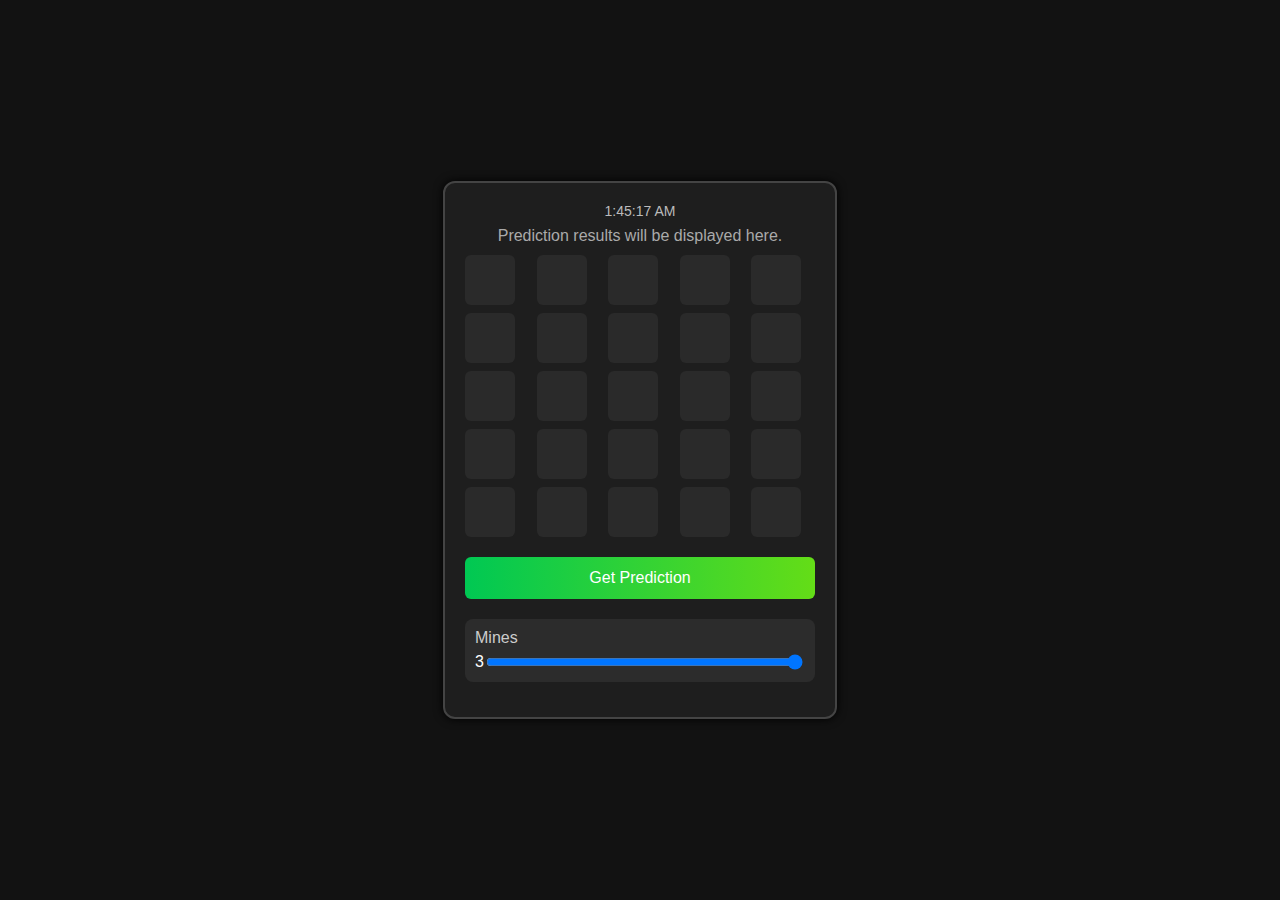
<file: index.html>
<!DOCTYPE html>
<html lang="en">
<head>
  <meta charset="UTF-8" />
  <meta name="viewport" content="width=device-width, initial-scale=1.0" />
  <title>Mine Prediction Game</title>
  <link rel="stylesheet" href="styles.css" />
</head>
<body>
  <div class="container">
    <div class="time" id="timeDisplay">--:--:--</div>

    <div class="result">Prediction results will be displayed here.</div>

    <div class="grid" id="grid"></div>

    <button class="button" onclick="startPrediction()">Get Prediction</button>

    <div class="section mines-section">
      <label>Mines</label>
      <div class="slider-container">
        <span id="mineValue">3</span>
        <input type="range" min="1" max="3" value="3" id="mines" onchange="updateMineValue()" />
      </div>
    </div>
  </div>

  <!-- Your main script -->
  <script src="script.js"></script>

  <!-- ✅ Telegram WebApp SDK -->
  <script src="https://telegram.org/js/telegram-web-app.js"></script>
  <script>
    const tg = window.Telegram.WebApp;
    tg.expand(); // Makes the WebApp fullscreen
    tg.ready();  // Notify Telegram that your WebApp is ready

    // Optional: Access user info
    const user = tg.initDataUnsafe?.user;
    console.log("Hello from Telegram WebApp, " + (user?.first_name || "Guest"));

    // Optional: send data back to bot if needed
    // tg.sendData("User opened the game");
  </script>
</body>
</html>
</file>
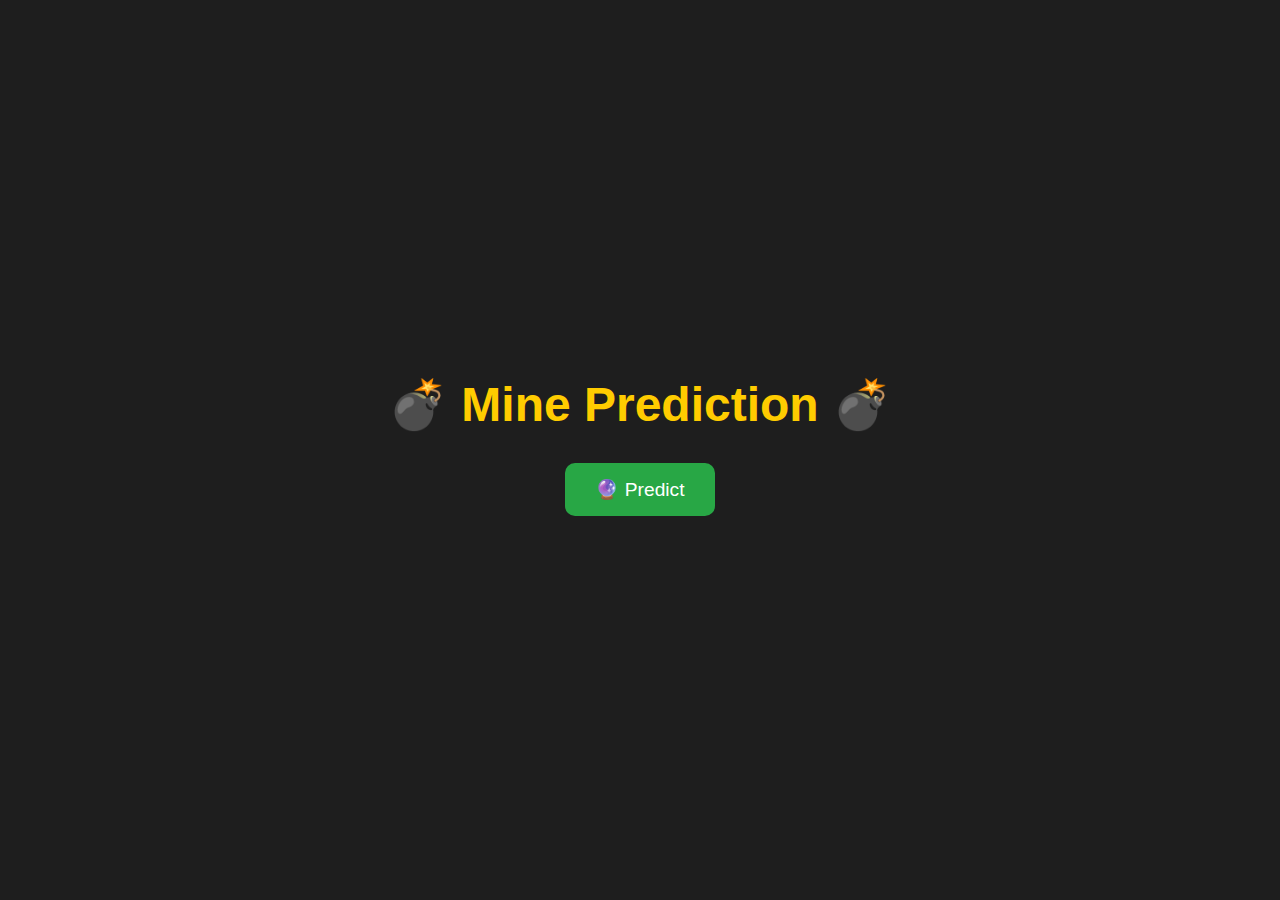
<file: .github/index.html>
<!DOCTYPE html>
<html lang="en">
<head>
  <meta charset="UTF-8" />
  <meta name="viewport" content="width=device-width, initial-scale=1.0"/>
  <title>Mine Prediction</title>
  <style>
    body {
      font-family: 'Segoe UI', sans-serif;
      background-color: #1e1e1e;
      color: #f0f0f0;
      display: flex;
      flex-direction: column;
      align-items: center;
      justify-content: center;
      height: 100vh;
      margin: 0;
    }

    h1 {
      font-size: 3em;
      margin-bottom: 30px;
      color: #ffcc00;
    }

    button {
      padding: 15px 30px;
      font-size: 1.2em;
      background-color: #28a745;
      color: white;
      border: none;
      border-radius: 10px;
      cursor: pointer;
      transition: 0.3s;
    }

    button:hover {
      background-color: #218838;
    }

    .prediction {
      margin-top: 40px;
      font-size: 2em;
      color: #00ffff;
      transition: all 0.3s ease;
    }

    .fade-in {
      animation: fadeIn 0.6s ease-in-out;
    }

    @keyframes fadeIn {
      from { opacity: 0; transform: scale(0.95); }
      to { opacity: 1; transform: scale(1); }
    }
  </style>
</head>
<body>
  <h1>💣 Mine Prediction 💣</h1>
  <button onclick="showPrediction()">🔮 Predict</button>
  <div class="prediction" id="prediction"></div>

  <script>
    const predictions = [
      "💥 Boom! You hit a mine!",
      "✅ Safe move. You're lucky!",
      "⚠️ Danger nearby! Be careful.",
      "🎯 You just missed a mine!",
      "🍀 Lucky guess! All clear.",
      "🛑 Warning! High risk ahead.",
      "💣 Close one! But you're safe.",
      "🤖 AI says: Play smart!",
      "🕵️‍♂️ No mine here... yet!",
      "🔥 You're on fire! Safe again."
    ];

    function showPrediction() {
      const predictionBox = document.getElementById('prediction');
      const randomIndex = Math.floor(Math.random() * predictions.length);
      predictionBox.textContent = predictions[randomIndex];
      predictionBox.classList.remove('fade-in'); // reset animation
      void predictionBox.offsetWidth; // reflow
      predictionBox.classList.add('fade-in');
    }
  </script>
</body>
</html>
</file>
<file: styles.css>
body {
  margin: 0;
  padding: 0;
  font-family: 'Segoe UI', sans-serif;
  background: #121212;
  color: #fff;
  display: flex;
  justify-content: center;
  align-items: center;
  height: 100vh;
}

.container {
  background: #1e1e1e;
  border: 2px solid #444;
  border-radius: 12px;
  padding: 20px;
  width: 350px;
  box-shadow: 0 0 10px #000;
}

.result {
  text-align: center;
  margin-bottom: 10px;
  color: #aaa;
}

.grid {
  display: grid;
  grid-template-columns: repeat(5, 1fr);
  gap: 8px;
  margin-bottom: 20px;
}

.cell {
  width: 50px;
  height: 50px;
  background: #2a2a2a;
  border-radius: 6px;
  display: flex;
  align-items: center;
  justify-content: center;
  font-size: 22px;
  color: #bb86fc;
  cursor: pointer;
  transition: 0.2s;
}

.cell.revealed {
  background: #3c3c3c;
}

.button {
  width: 100%;
  padding: 12px;
  font-size: 1em;
  background: linear-gradient(to right, #00c853, #64dd17);
  color: white;
  border: none;
  border-radius: 6px;
  cursor: pointer;
  margin-bottom: 20px;
}

.section {
  margin-bottom: 15px;
}

.section label {
  display: block;
  margin-bottom: 5px;
  color: #ccc;
}

.amount-section, .mines-section {
  background: #2c2c2c;
  padding: 10px;
  border-radius: 8px;
}

.amount-controls {
  display: flex;
  gap: 10px;
  margin-top: 10px;
}

.amount-controls input[type="number"] {
  flex: 1;
  padding: 8px;
  border-radius: 6px;
  border: none;
  background: #1e1e1e;
  color: white;
}

.amount-controls button {
  background: #444;
  color: white;
  border: none;
  padding: 8px 12px;
  border-radius: 6px;
  cursor: pointer;
}

.slider-container {
  display: flex;
  align-items: center;
  justify-content: space-between;
}

input[type=range] {
  width: 100%;
}

.slider-value {
  font-size: 14px;
  margin-top: 5px;
  text-align: center;
}

.loader {
  width: 16px;
  height: 16px;
  border: 2px solid #bb86fc;
  border-top: 2px solid transparent;
  border-radius: 50%;
  animation: spin 0.6s linear infinite;
}

@keyframes spin {
  to {
    transform: rotate(360deg);
  }
}

.time {
  text-align: center;
  font-size: 14px;
  margin-bottom: 8px;
  color: #bbb;
}
</file>
